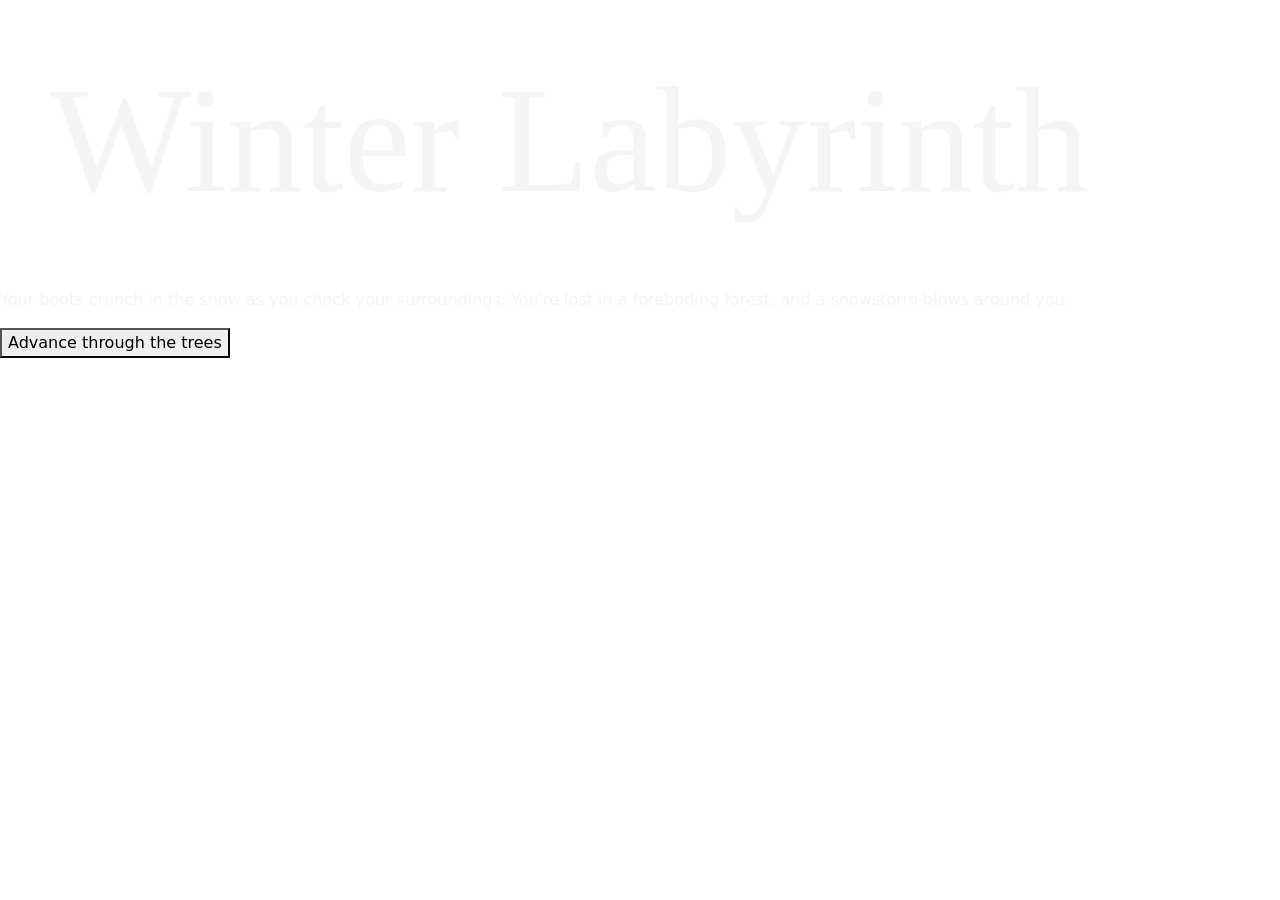
<file: index.html>
<!doctype html>
<html lang="en">
<head>
	<meta charset="utf-8">
	<meta name="viewport" content="width=device-width,initial-scale=1">
	<title>Website Template</title>
  <link rel="preconnect" href="https://fonts.googleapis.com">
    <link rel="preconnect" href="https://fonts.gstatic.com" crossorigin>
    <link href="https://fonts.googleapis.com/css2?family=Aclonica&display=swap" rel="stylesheet">
	<link href="https://cdn.jsdelivr.net/npm/bootstrap@5.3.8/dist/css/bootstrap.min.css" rel="stylesheet">
		<link rel="stylesheet" href="./assets/css/styles.css">
		<style>
body {
	background-image: url('https://media4.giphy.com/media/v1.Y2lkPTc5MGI3NjExYzhvd2htMXloNzNkM25jZHlqZ3oydm1rNHBrdmhuYThxa3Q2Y2JmdiZlcD12MV9pbnRlcm5hbF9naWZfYnlfaWQmY3Q9Zw/vjhWTm6AvX2g0/giphy.gif'); /* */
  	background-repeat: no-repeat;
	background-position: center;
    background-size: cover;
    height: 100vh;
    width: 100vw;
    margin: 0;
    padding: 0;
}
</style>

</head>
	
<body>

	<div class="center-text">
		<h1 style="color:rgb(244, 244, 244);">Winter Labyrinth</h1>
	</div>

	<p style="color:rgb(244, 244, 244);">Your boots crunch in the snow as you check your surroundings. You're lost in a foreboding forest, and a snowstorm blows around you.</p>
	<a href="01.html">
		 <button class="choice">Advance through the trees</button>
	</a>
</file>
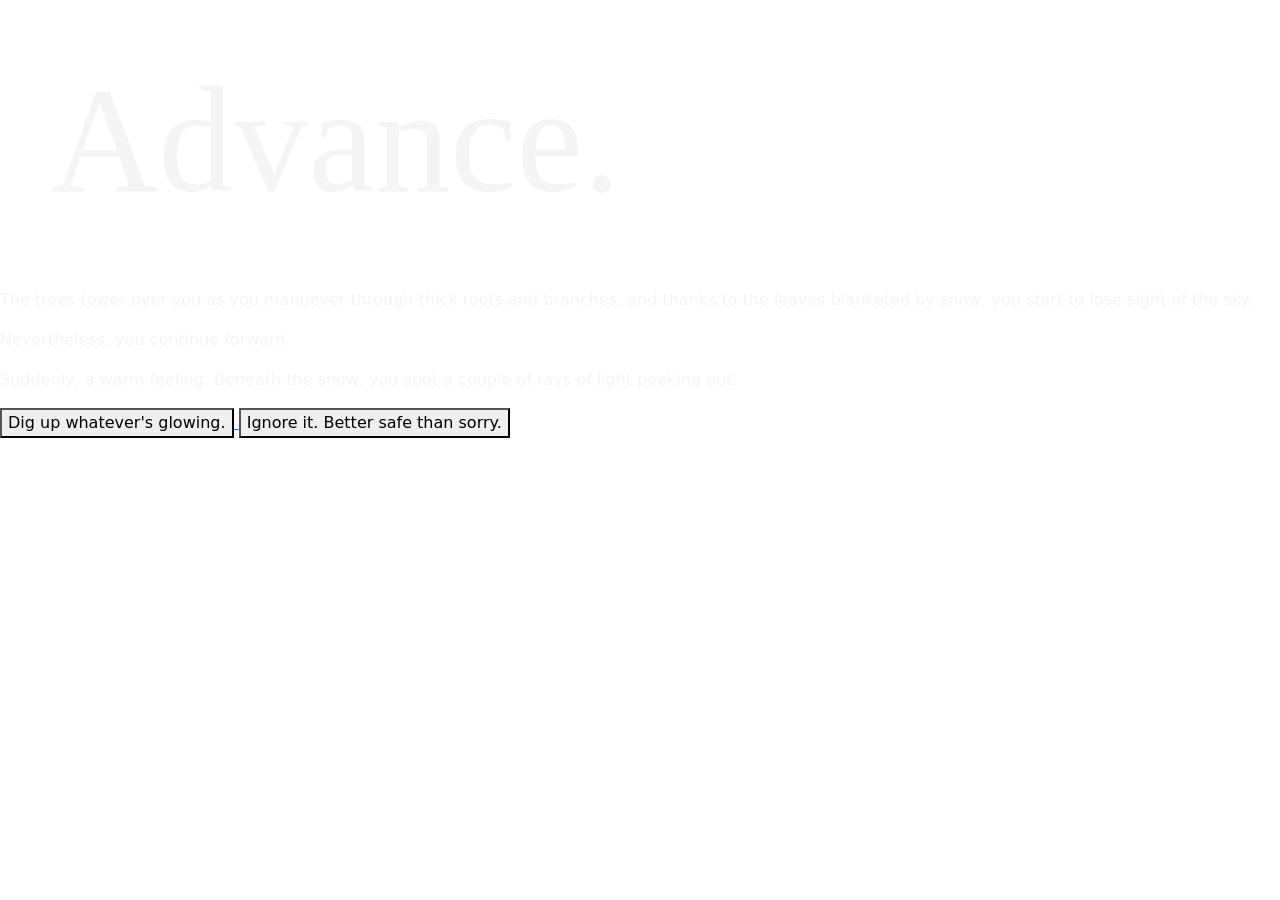
<file: 01.html>
<!doctype html>
<html lang="en">
<head>
	<meta charset="utf-8">
	<meta name="viewport" content="width=device-width,initial-scale=1">
	<title>Website Template</title>
  <link rel="preconnect" href="https://fonts.googleapis.com">
    <link rel="preconnect" href="https://fonts.gstatic.com" crossorigin>
    <link href="https://fonts.googleapis.com/css2?family=Aclonica&display=swap" rel="stylesheet">
	<link href="https://cdn.jsdelivr.net/npm/bootstrap@5.3.8/dist/css/bootstrap.min.css" rel="stylesheet">
		<link rel="stylesheet" href="./assets/css/styles.css">
		<style>
body {
	background-image: url('https://www.shutterstock.com/image-photo/dark-creepy-snow-cold-forest-600nw-1921136801.jpg'); /* */
  	background-repeat: no-repeat;
	background-position: center;
    background-size: cover;
    height: 100vh;
    width: 100vw;
    margin: 0;
    padding: 0;
}
</style>

</head>
	
<body>

	<div class="center-text">
		<h1 style="color:rgb(244, 244, 244);">Advance.</h1>
	</div>

	<p style="color:rgb(244, 244, 244);">The trees tower over you as you manuever through thick roots and branches, and thanks to the leaves blanketed by snow, you start to lose sight of the sky.</p>
  <p style="color:rgb(244, 244, 244);">Nevertheless, you continue forward.</p>
  <p style="color:rgb(244, 244, 244);">Suddenly, a warm feeling. Beneath the snow, you spot a couple of rays of light peeking out.</p>
  
	<a href="03.html">
		 <button class="choice">Dig up whatever's glowing.</button>
	</a>

  	<a href="04.html">
		 <button class="choice">Ignore it. Better safe than sorry.</button>
	</a>
</file>
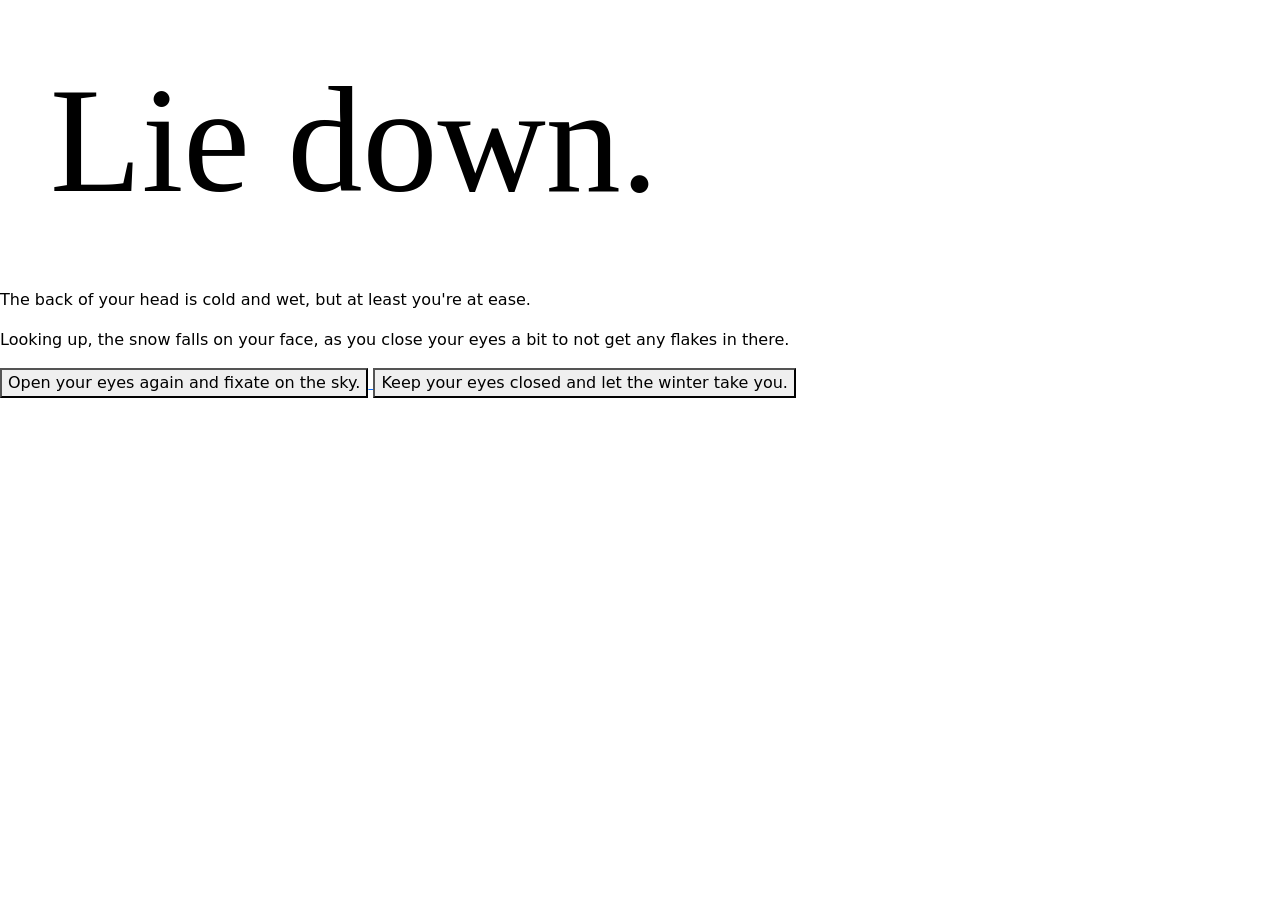
<file: 02.html>
<!doctype html>
<html lang="en">
<head>
	<meta charset="utf-8">
	<meta name="viewport" content="width=device-width,initial-scale=1">
	<title>Website Template</title>
  <link rel="preconnect" href="https://fonts.googleapis.com">
    <link rel="preconnect" href="https://fonts.gstatic.com" crossorigin>
    <link href="https://fonts.googleapis.com/css2?family=Aclonica&display=swap" rel="stylesheet">
	<link href="https://cdn.jsdelivr.net/npm/bootstrap@5.3.8/dist/css/bootstrap.min.css" rel="stylesheet">
		<link rel="stylesheet" href="./assets/css/styles.css">
		<style>
body {
	background-image: url('https://media2.giphy.com/media/v1.Y2lkPTc5MGI3NjExOGdzaGJ2NWFpem0xNGJnczBreGc2aWthYXNranJ0OWlyOWl3cXZpYiZlcD12MV9pbnRlcm5hbF9naWZfYnlfaWQmY3Q9Zw/FoVi0LDjy1XS8/giphy.gif'); /* */
  	background-repeat: no-repeat;
	background-position: center;
    background-size: cover;
    height: 100vh;
    width: 100vw;
    margin: 0;
    padding: 0;
}
</style>

</head>
	
<body>

	<div class="center-text">
		<h1 style="color:rgb(0, 0, 0);">Lie down.</h1>
	</div>

	<p style="color:rgb(0, 0, 0);">The back of your head is cold and wet, but at least you're at ease.</p>
  <p style="color:rgb(0, 0, 0);">Looking up, the snow falls on your face, as you close your eyes a bit to not get any flakes in there.</p>
  
	<a href="05.html">
		 <button class="choice">Open your eyes again and fixate on the sky.</button>
	</a>

  	<a href="06.html">
		 <button class="choice">Keep your eyes closed and let the winter take you.</button>
	</a>
</file>
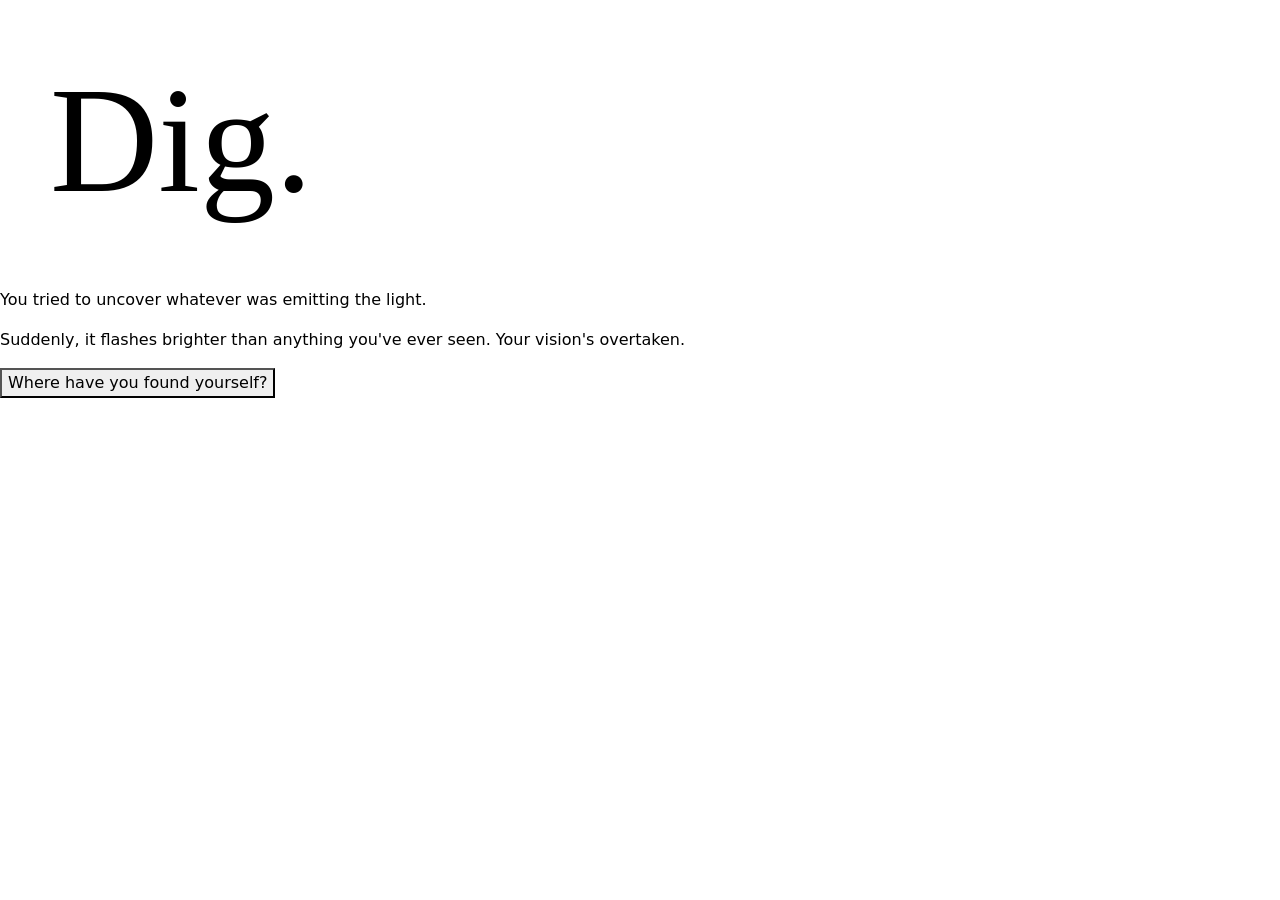
<file: 03.html>
<!doctype html>
<html lang="en">
<head>
	<meta charset="utf-8">
	<meta name="viewport" content="width=device-width,initial-scale=1">
	<title>Website Template</title>
  <link rel="preconnect" href="https://fonts.googleapis.com">
    <link rel="preconnect" href="https://fonts.gstatic.com" crossorigin>
    <link href="https://fonts.googleapis.com/css2?family=Aclonica&display=swap" rel="stylesheet">
	<link href="https://cdn.jsdelivr.net/npm/bootstrap@5.3.8/dist/css/bootstrap.min.css" rel="stylesheet">
		<link rel="stylesheet" href="./assets/css/styles.css">
		<style>
body {
	background-image: url('https://media3.giphy.com/media/v1.Y2lkPTc5MGI3NjExb2pia294MmF3bTgzdThqcDlhaHcxd2sybWFyYWZsMWl1M3pydHd6ZSZlcD12MV9pbnRlcm5hbF9naWZfYnlfaWQmY3Q9Zw/26uf4JMeuLpt0gpwY/giphy.gif'); /* */
  	background-repeat: no-repeat;
	background-position: center;
    background-size: cover;
    height: 100vh;
    width: 100vw;
    margin: 0;
    padding: 0;
}
</style>

</head>
	
<body>

	<div class="center-text">
		<h1 style="color:rgb(0, 0, 0);">Dig.</h1>
	</div>

    <p style="color:rgb(0, 0, 0);">You tried to uncover whatever was emitting the light.</p>
    <p style="color:rgb(0, 0, 0);">Suddenly, it flashes brighter than anything you've ever seen. Your vision's overtaken.</p>
  
	<a href="index.html">
		 <button class="choice">Where have you found yourself?</button>
    </a>
</file>
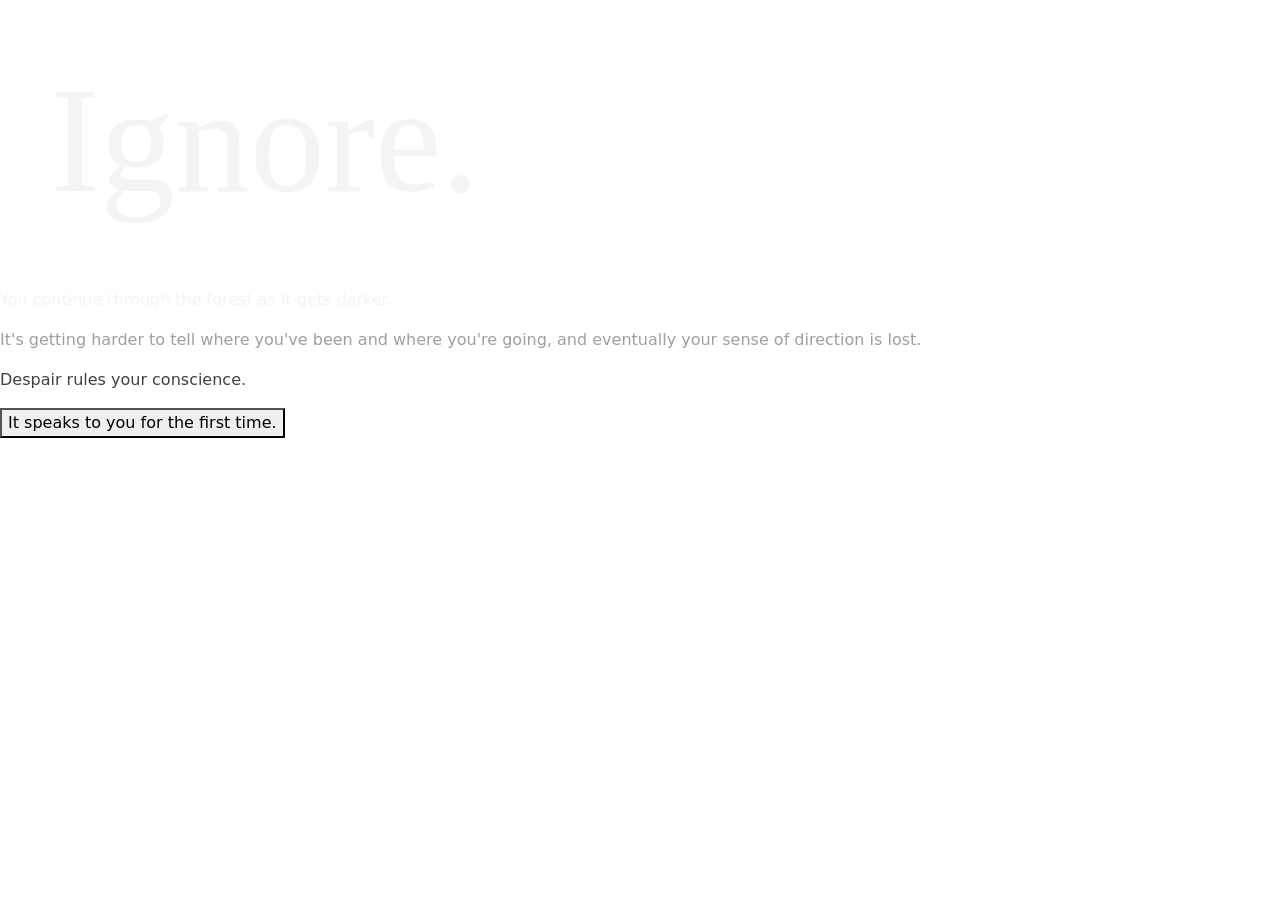
<file: 04.html>
<!doctype html>
<html lang="en">
<head>
	<meta charset="utf-8">
	<meta name="viewport" content="width=device-width,initial-scale=1">
	<title>Website Template</title>
  <link rel="preconnect" href="https://fonts.googleapis.com">
    <link rel="preconnect" href="https://fonts.gstatic.com" crossorigin>
    <link href="https://fonts.googleapis.com/css2?family=Aclonica&display=swap" rel="stylesheet">
	<link href="https://cdn.jsdelivr.net/npm/bootstrap@5.3.8/dist/css/bootstrap.min.css" rel="stylesheet">
		<link rel="stylesheet" href="./assets/css/styles.css">
		<style>
body {
	background-image: url('https://t4.ftcdn.net/jpg/03/21/60/71/360_F_321607144_e0dnqrWJYkg8HNSfehxTFwFGJpKvalu5.jpg'); /* */
  	background-repeat: no-repeat;
	background-position: center;
    background-size: cover;
    height: 100vh;
    width: 100vw;
    margin: 0;
    padding: 0;
}
</style>

</head>
	
<body>

	<div class="center-text">
		<h1 style="color:rgb(244, 244, 244);">Ignore.</h1>
	</div>

    <p style="color:rgb(244, 244, 244);">You continue through the forest as it gets darker.</p>

    <p style="color:rgb(159, 159, 159);">It's getting harder to tell where you've been and where you're going, and eventually your sense of direction is lost.</p>

    <p style="color:rgb(64, 64, 64);">Despair rules your conscience.</p>

    	<a href="despair.html">
		 <button class="choice">It speaks to you for the first time.</button>
	</a>
  
	</a>
</file>
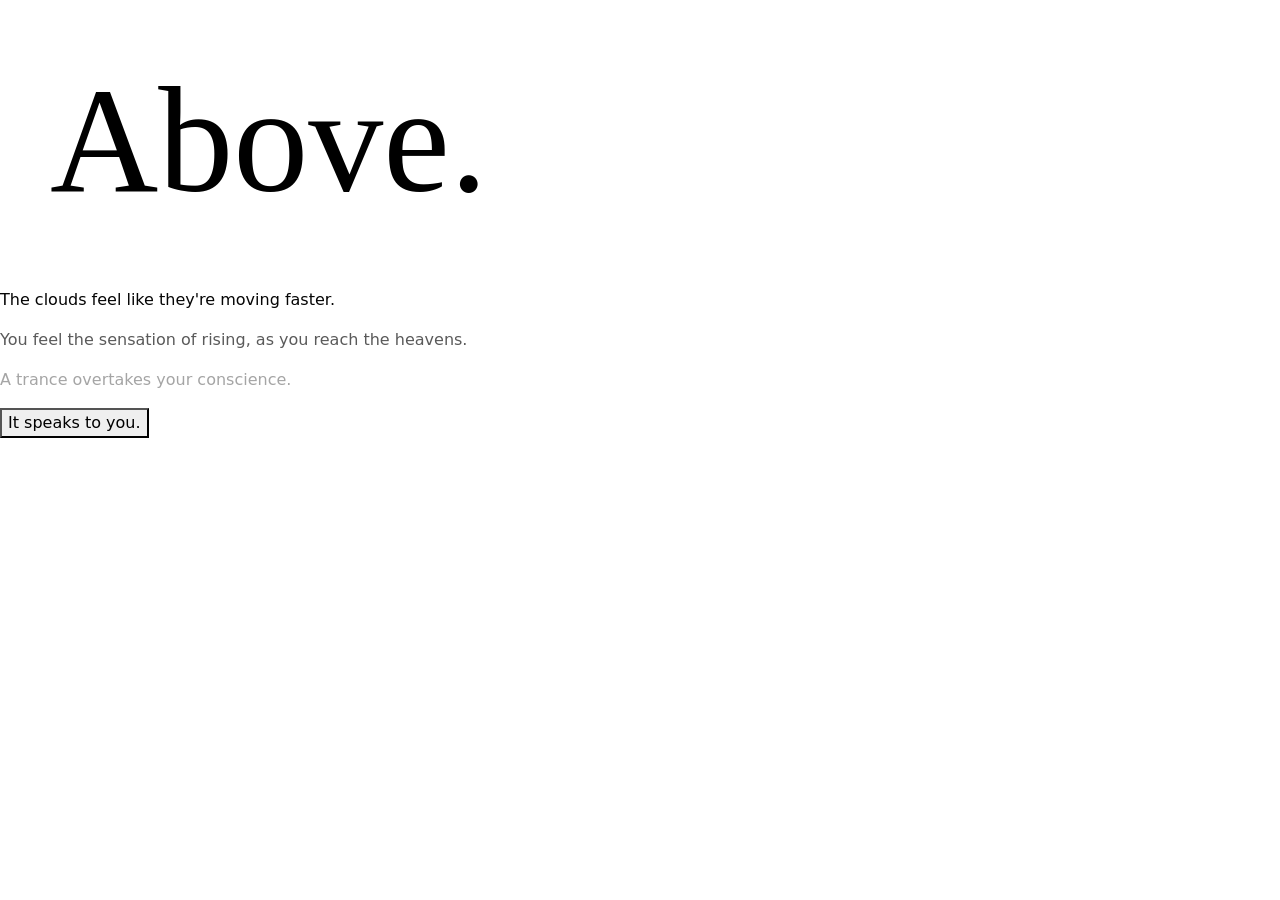
<file: 05.html>
<!doctype html>
<html lang="en">
<head>
	<meta charset="utf-8">
	<meta name="viewport" content="width=device-width,initial-scale=1">
	<title>Website Template</title>
  <link rel="preconnect" href="https://fonts.googleapis.com">
    <link rel="preconnect" href="https://fonts.gstatic.com" crossorigin>
    <link href="https://fonts.googleapis.com/css2?family=Aclonica&display=swap" rel="stylesheet">
	<link href="https://cdn.jsdelivr.net/npm/bootstrap@5.3.8/dist/css/bootstrap.min.css" rel="stylesheet">
		<link rel="stylesheet" href="./assets/css/styles.css">
		<style>
body {
	background-image: url('https://media.giphy.com/media/v1.Y2lkPWVjZjA1ZTQ3d2hwbGhrdG9qOGc3cHE4YzRicWVyejJhOXZxdmwyMG43cHQ4enZqeSZlcD12MV9naWZzX3JlbGF0ZWQmY3Q9Zw/OxwuhoLnIcWk0/giphy.gif'); /* */
  	background-repeat: no-repeat;
	background-position: center;
    background-size: cover;
    height: 100vh;
    width: 100vw;
    margin: 0;
    padding: 0;
}
</style>

</head>
	
<body>

	<div class="center-text">
		<h1 style="color:rgb(0, 0, 0);">Above.</h1>
	</div>

  <p style="color:rgb(5, 5, 5);">The clouds feel like they're moving faster.</p>
  <p style="color:rgb(90, 90, 90);">You feel the sensation of rising, as you reach the heavens.</p>
  <p style="color:rgb(165, 165, 165);">A trance overtakes your conscience.</p>
  
	<a href="trance.html">
		 <button class="choice">It speaks to you.</button>
</file>
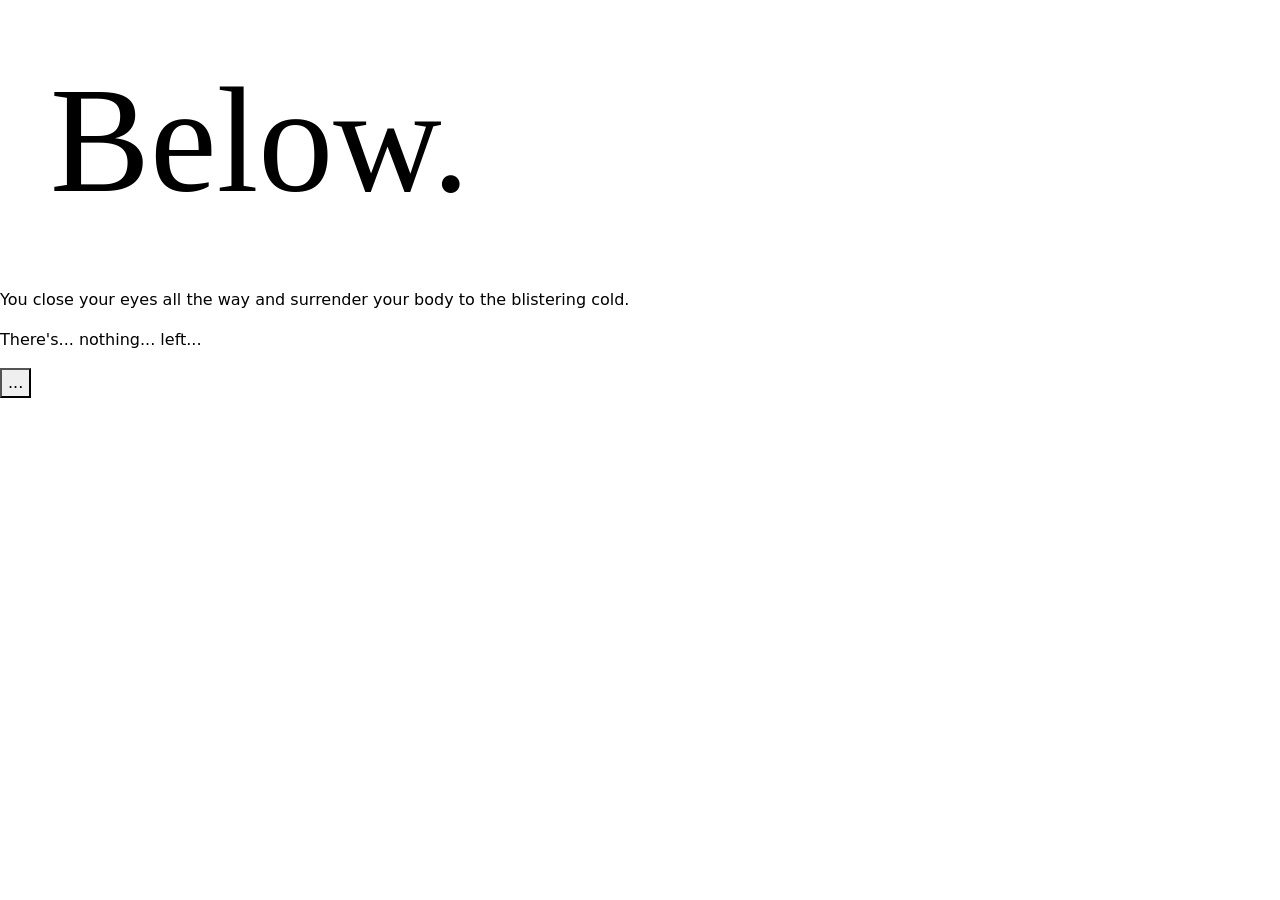
<file: 06.html>
<!doctype html>
<html lang="en">
<head>
	<meta charset="utf-8">
	<meta name="viewport" content="width=device-width,initial-scale=1">
	<title>Website Template</title>
  <link rel="preconnect" href="https://fonts.googleapis.com">
    <link rel="preconnect" href="https://fonts.gstatic.com" crossorigin>
    <link href="https://fonts.googleapis.com/css2?family=Aclonica&display=swap" rel="stylesheet">
	<link href="https://cdn.jsdelivr.net/npm/bootstrap@5.3.8/dist/css/bootstrap.min.css" rel="stylesheet">
		<link rel="stylesheet" href="./assets/css/styles.css">
		<style>
body {
	background-image: url('https://media2.giphy.com/media/v1.Y2lkPTc5MGI3NjExOGdzaGJ2NWFpem0xNGJnczBreGc2aWthYXNranJ0OWlyOWl3cXZpYiZlcD12MV9pbnRlcm5hbF9naWZfYnlfaWQmY3Q9Zw/FoVi0LDjy1XS8/giphy.gif'); /* */
  	background-repeat: no-repeat;
	background-position: center;
    background-size: cover;
    height: 100vh;
    width: 100vw;
    margin: 0;
    padding: 0;
}
</style>

</head>
	
<body>

	<div class="center-text">
		<h1 style="color:rgb(0, 0, 0);">Below.</h1>
	</div>

	<p style="color:rgb(0, 0, 0);">You close your eyes all the way and surrender your body to the blistering cold.</p>
  <p style="color:rgb(0, 0, 0);">There's... nothing... left...</p>
  
	<a href="06ish.html">
		 <button class="choice">...</button>
	</a>
</file>
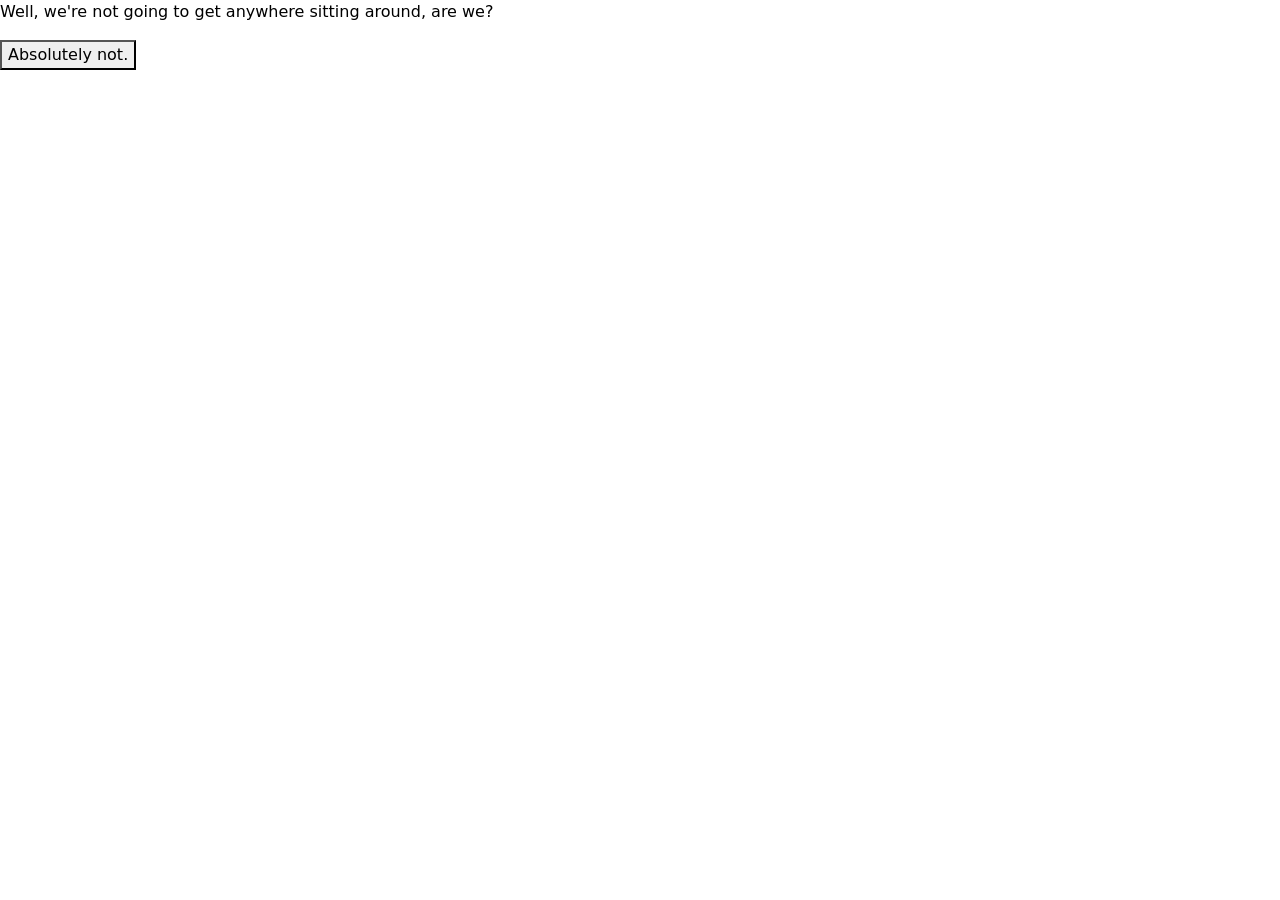
<file: 06ishish.html>
<!doctype html>
<html lang="en">
<head>
	<meta charset="utf-8">
	<meta name="viewport" content="width=device-width,initial-scale=1">
	<title>Website Template</title>
  <link rel="preconnect" href="https://fonts.googleapis.com">
    <link rel="preconnect" href="https://fonts.gstatic.com" crossorigin>
    <link href="https://fonts.googleapis.com/css2?family=Aclonica&display=swap" rel="stylesheet">
	<link href="https://cdn.jsdelivr.net/npm/bootstrap@5.3.8/dist/css/bootstrap.min.css" rel="stylesheet">
		<link rel="stylesheet" href="./assets/css/styles.css">
		<style>
body {
	background-image: url('https://media2.giphy.com/media/v1.Y2lkPTc5MGI3NjExOGdzaGJ2NWFpem0xNGJnczBreGc2aWthYXNranJ0OWlyOWl3cXZpYiZlcD12MV9pbnRlcm5hbF9naWZfYnlfaWQmY3Q9Zw/FoVi0LDjy1XS8/giphy.gif'); /* */
  	background-repeat: no-repeat;
	background-position: center;
    background-size: cover;
    height: 100vh;
    width: 100vw;
    margin: 0;
    padding: 0;
}
</style>

</head>
	
<body>

	<p style="color:rgb(0, 0, 0);">Well, we're not going to get anywhere sitting around, are we?</p>
  
	<a href="index.html">
		 <button class="choice">Absolutely not.</button>
	</a>
</file>
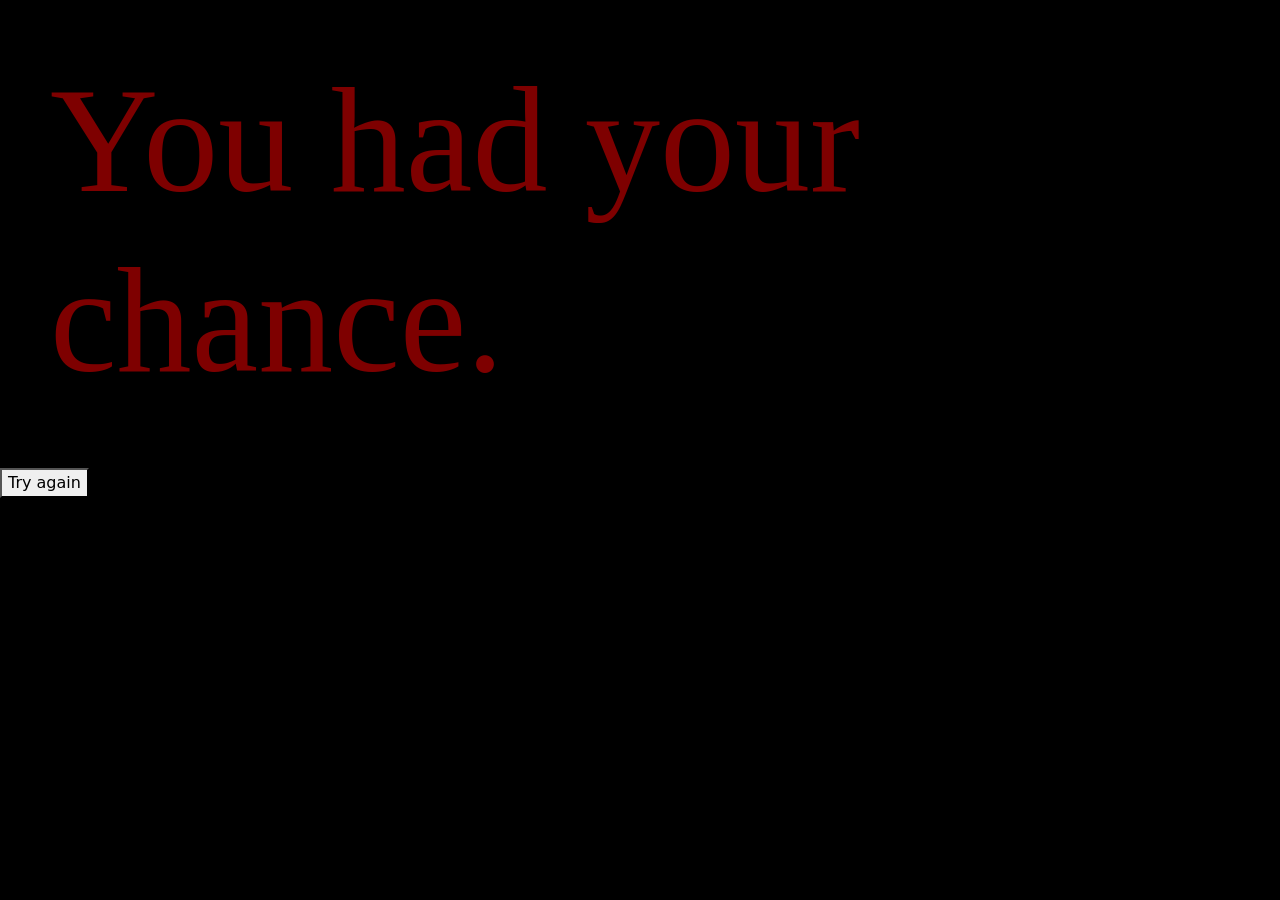
<file: despair.html>
<!doctype html>
<html lang="en">
<head>
	<meta charset="utf-8">
	<meta name="viewport" content="width=device-width,initial-scale=1">
	<title>Website Template</title>
  <link rel="preconnect" href="https://fonts.googleapis.com">
    <link rel="preconnect" href="https://fonts.gstatic.com" crossorigin>
    <link href="https://fonts.googleapis.com/css2?family=Aclonica&display=swap" rel="stylesheet">
	<link href="https://cdn.jsdelivr.net/npm/bootstrap@5.3.8/dist/css/bootstrap.min.css" rel="stylesheet">
		<link rel="stylesheet" href="./assets/css/styles.css">
		<style>
body {
    background: black;
  	background-repeat: no-repeat;
	background-position: center;
    background-size: cover;
    height: 100vh;
    width: 100vw;
    margin: 0;
    padding: 0;
}
</style>

</head>
	
<body>

	<div class="center-text">
		<h1 style="color:rgb(126, 0, 0);">You had your chance.</h1>

<a href="index.html">
		 <button class="choice">Try again</button>
	</a>
</file>
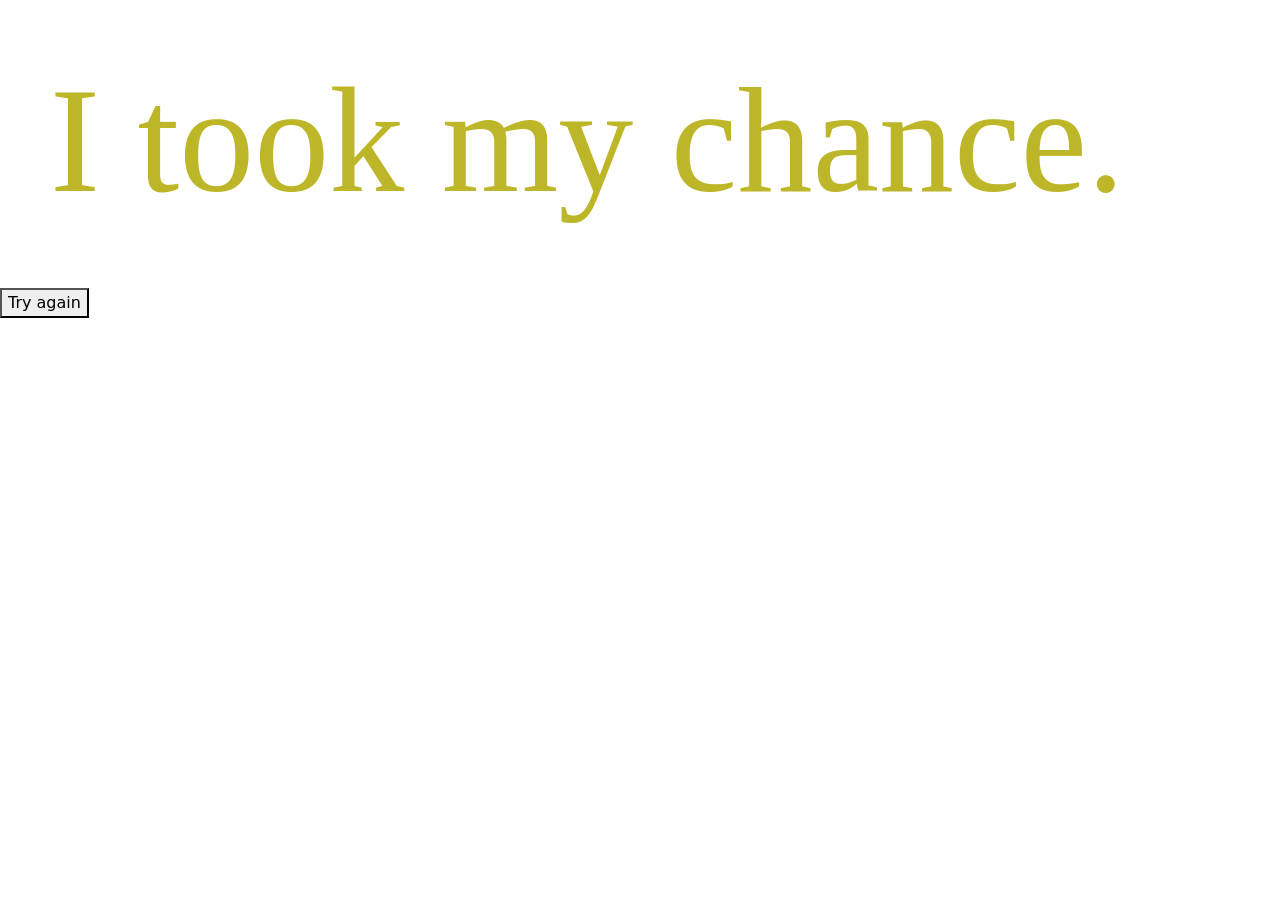
<file: trance.html>
<!doctype html>
<html lang="en">
<head>
	<meta charset="utf-8">
	<meta name="viewport" content="width=device-width,initial-scale=1">
	<title>Website Template</title>
  <link rel="preconnect" href="https://fonts.googleapis.com">
    <link rel="preconnect" href="https://fonts.gstatic.com" crossorigin>
    <link href="https://fonts.googleapis.com/css2?family=Aclonica&display=swap" rel="stylesheet">
	<link href="https://cdn.jsdelivr.net/npm/bootstrap@5.3.8/dist/css/bootstrap.min.css" rel="stylesheet">
		<link rel="stylesheet" href="./assets/css/styles.css">
		<style>
body {
    background: rgb(255, 255, 255);
  	background-repeat: no-repeat;
	background-position: center;
    background-size: cover;
    height: 100vh;
    width: 100vw;
    margin: 0;
    padding: 0;
}
</style>

</head>
	
<body>

	<div class="center-text">
		<h1 style="color:rgb(189, 182, 40);">I took my chance.</h1>

<a href="index.html">
		 <button class="choice">Try again</button>
	</a>
</file>
<file: assets/css/styles.css>
h1 {
	font-family: "Alconica";
	font-size: 150px;
	color: rgb(255, 255, 252);
	padding-left: 50px;
	padding-top: 50px;
	padding-bottom: 50px;
	border-left: 50px;
	border-top: 10px;
}
</file>
